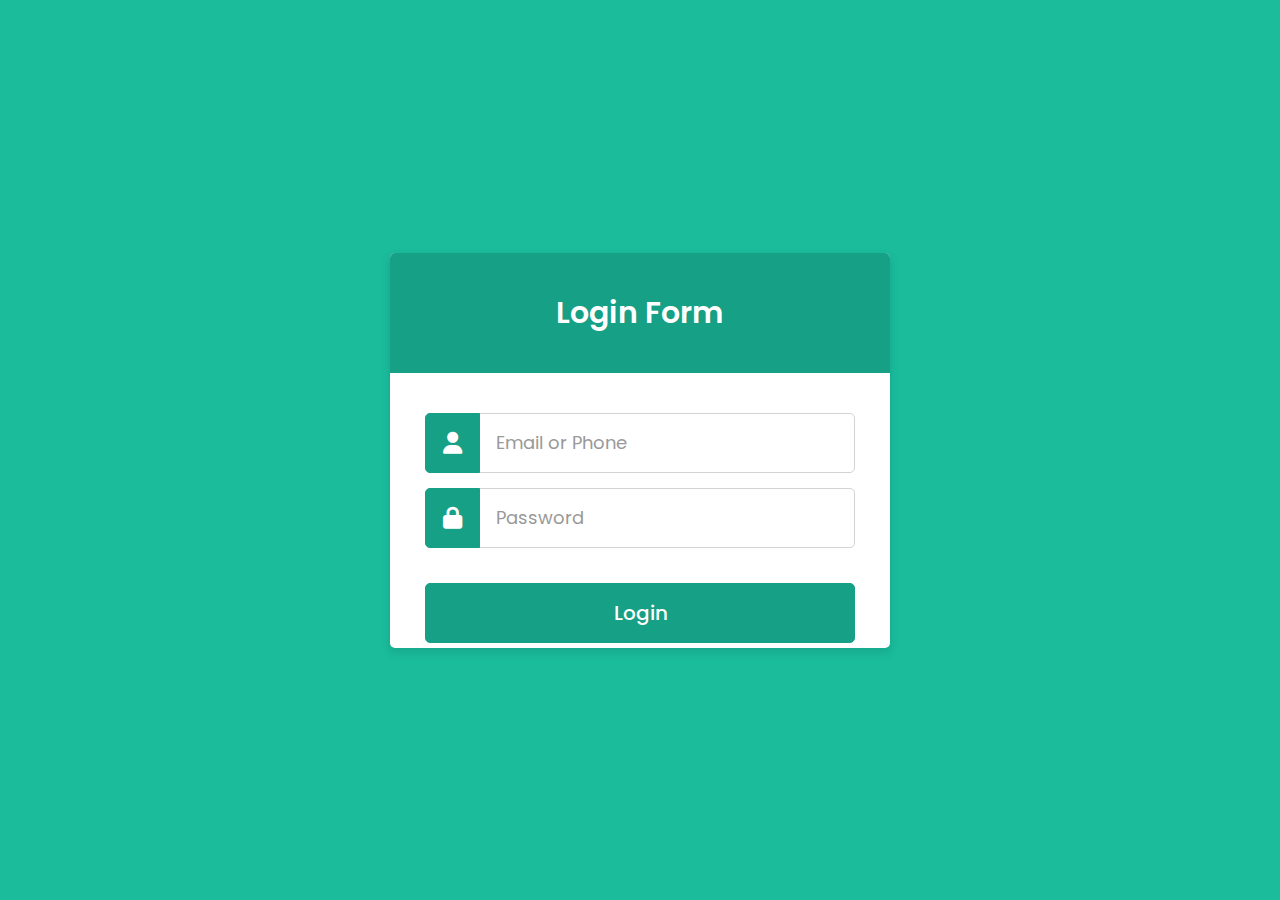
<file: priv/index.html>
<!DOCTYPE html>
<html lang="en">
<head>
  <meta charset="utf-8" />
  <meta name="viewport" content="width=device-width, initial-scale=1.0" />
  <title>Responsive Login Form HTML CSS | CodingNepal</title>
  <link rel="stylesheet" type="text/css" href="css/indexStyle.css" />
  <!-- Font Awesome CDN link for icons -->
  <link rel="stylesheet" href="https://cdnjs.cloudflare.com/ajax/libs/font-awesome/6.6.0/css/all.min.css" />
</head>
<body>
  <div class="wrapper">
    <div class="title"><span>Login Form</span></div>
    <form action="/" method="post">
      <div class="row">
        <i class="fas fa-user"></i>
        <input type="text" name ="username" placeholder="Email or Phone" required />
      </div>
      <div class="row">
        <i class="fas fa-lock"></i>
        <input type="password" name = "password" placeholder="Password" required />
      </div>
      <div class="row button">
        <input type="submit" value="Login" />
      </div>
    </form>
  </div>
</body>
</html>
</file>
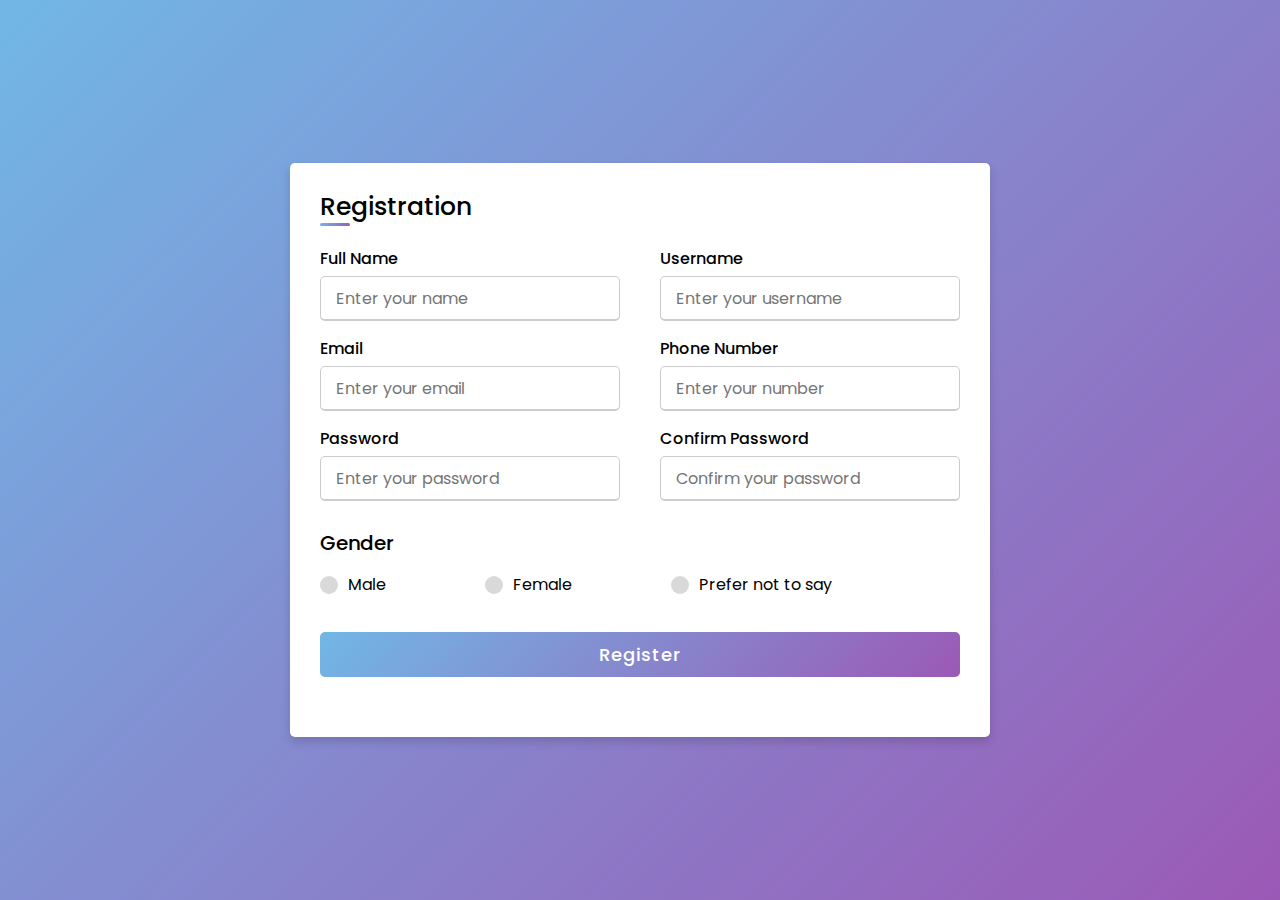
<file: priv/register.html>
<!DOCTYPE html>
<html lang="en" dir="ltr">
<head>
  <meta charset="UTF-8">
  <meta name="viewport" content="width=device-width, initial-scale=1.0">
  <title> Responsive Registration Form | CodingLab </title>
  <link rel="stylesheet" href="css/regStyle.css">
</head>
<body>
  <div class="container">
    <!-- Title section -->
    <div class="title">Registration</div>
    <div class="content">
      <!-- Registration form -->
      <form action="/" method="post">
        <div class="user-details">
          <!-- Input for Full Name -->
          <div class="input-box">
            <span class="details">Full Name</span>
            <input type="text" placeholder="Enter your name" required>
          </div>
          <!-- Input for Username -->
          <div class="input-box">
            <span class="details">Username</span>
            <input type="text" placeholder="Enter your username" required>
          </div>
          <!-- Input for Email -->
          <div class="input-box">
            <span class="details">Email</span>
            <input type="text" placeholder="Enter your email" required>
          </div>
          <!-- Input for Phone Number -->
          <div class="input-box">
            <span class="details">Phone Number</span>
            <input type="text" placeholder="Enter your number" required>
          </div>
          <!-- Input for Password -->
          <div class="input-box">
            <span class="details">Password</span>
            <input type="text" placeholder="Enter your password" required>
          </div>
          <!-- Input for Confirm Password -->
          <div class="input-box">
            <span class="details">Confirm Password</span>
            <input type="text" placeholder="Confirm your password" required>
          </div>
        </div>
        <div class="gender-details">
          <!-- Radio buttons for gender selection -->
          <input type="radio" name="gender" id="dot-1">
          <input type="radio" name="gender" id="dot-2">
          <input type="radio" name="gender" id="dot-3">
          <span class="gender-title">Gender</span>
          <div class="category">
            <!-- Label for Male -->
            <label for="dot-1">
              <span class="dot one"></span>
              <span class="gender">Male</span>
            </label>
            <!-- Label for Female -->
            <label for="dot-2">
              <span class="dot two"></span>
              <span class="gender">Female</span>
            </label>
            <!-- Label for Prefer not to say -->
            <label for="dot-3">
              <span class="dot three"></span>
              <span class="gender">Prefer not to say</span>
            </label>
          </div>
        </div>
        <!-- Submit button -->
        <div class="button">
          <input type="submit" value="Register">
        </div>
      </form>
    </div>
  </div>
</body>
</html>
</file>
<file: priv/css/indexStyle.css>
/* Importing Google Fonts - Poppins */
@import url("https://fonts.googleapis.com/css2?family=Poppins:wght@400;500;600;700&display=swap");
* {
  margin: 0;
  padding: 0;
  box-sizing: border-box;
  font-family: "Poppins", sans-serif;
}
body {
  display: flex;
  align-items: center;
  justify-content: center;
  height: 100vh;
  padding: 15px;
  background: #1abc9c;
  overflow: hidden;
}
.wrapper {
  max-width: 500px;
  width: 100%;
  background: #fff;
  border-radius: 5px;
  box-shadow: 0px 4px 10px 1px rgba(0, 0, 0, 0.1);
}
.wrapper .title {
  height: 120px;
  background: #16a085;
  border-radius: 5px 5px 0 0;
  color: #fff;
  font-size: 30px;
  font-weight: 600;
  display: flex;
  align-items: center;
  justify-content: center;
}
.wrapper form {
  padding: 25px 35px;
}
.wrapper form .row {
  height: 60px;
  margin-top: 15px;
  position: relative;
}
.wrapper form .row input {
  height: 100%;
  width: 100%;
  outline: none;
  padding-left: 70px;
  border-radius: 5px;
  border: 1px solid lightgrey;
  font-size: 18px;
  transition: all 0.3s ease;
}
form .row input:focus {
  border-color: #16a085;
}
form .row input::placeholder {
  color: #999;
}
.wrapper form .row i {
  position: absolute;
  width: 55px;
  height: 100%;
  color: #fff;
  font-size: 22px;
  background: #16a085;
  border: 1px solid #16a085;
  border-radius: 5px 0 0 5px;
  display: flex;
  align-items: center;
  justify-content: center;
}
.wrapper form .pass {
  margin-top: 12px;
}
.wrapper form .pass a {
  color: #16a085;
  font-size: 17px;
  text-decoration: none;
}
.wrapper form .pass a:hover {
  text-decoration: underline;
}
.wrapper form .button input {
  margin-top: 20px;
  color: #fff;
  font-size: 20px;
  font-weight: 500;
  padding-left: 0px;
  background: #16a085;
  border: 1px solid #16a085;
  cursor: pointer;
}
form .button input:hover {
  background: #12876f;
}
.wrapper form .signup-link {
  text-align: center;
  margin-top: 45px;
  font-size: 17px;
}
</file>
<file: priv/css/regStyle.css>
/* Importing Google Fonts - Poppins */
@import url('https://fonts.googleapis.com/css2?family=Poppins:wght@200;300;400;500;600;700&display=swap');
* {
  margin: 0;
  padding: 0;
  box-sizing: border-box;
  font-family: 'Poppins', sans-serif;
}
body {
  height: 100vh;
  display: flex;
  justify-content: center;
  align-items: center;
  padding: 10px;
  background: linear-gradient(135deg, #71b7e6, #9b59b6);
}
.container {
  max-width: 700px;
  width: 100%;
  background-color: #fff;
  padding: 25px 30px;
  border-radius: 5px;
  box-shadow: 0 5px 10px rgba(0, 0, 0, 0.15);
}
.container .title {
  font-size: 25px;
  font-weight: 500;
  position: relative;
}
.container .title::before {
  content: "";
  position: absolute;
  left: 0;
  bottom: 0;
  height: 3px;
  width: 30px;
  border-radius: 5px;
  background: linear-gradient(135deg, #71b7e6, #9b59b6);
}
.content form .user-details {
  display: flex;
  flex-wrap: wrap;
  justify-content: space-between;
  margin: 20px 0 12px 0;
}
form .user-details .input-box {
  margin-bottom: 15px;
  width: calc(100% / 2 - 20px);
}
form .input-box span.details {
  display: block;
  font-weight: 500;
  margin-bottom: 5px;
}
.user-details .input-box input {
  height: 45px;
  width: 100%;
  outline: none;
  font-size: 16px;
  border-radius: 5px;
  padding-left: 15px;
  border: 1px solid #ccc;
  border-bottom-width: 2px;
  transition: all 0.3s ease;
}
.user-details .input-box input:focus,
.user-details .input-box input:valid {
  border-color: #9b59b6;
}
form .gender-details .gender-title {
  font-size: 20px;
  font-weight: 500;
}
form .category {
  display: flex;
  width: 80%;
  margin: 14px 0;
  justify-content: space-between;
}
form .category label {
  display: flex;
  align-items: center;
  cursor: pointer;
}
form .category label .dot {
  height: 18px;
  width: 18px;
  border-radius: 50%;
  margin-right: 10px;
  background: #d9d9d9;
  border: 5px solid transparent;
  transition: all 0.3s ease;
}
#dot-1:checked~.category label .one,
#dot-2:checked~.category label .two,
#dot-3:checked~.category label .three {
  background: #9b59b6;
  border-color: #d9d9d9;
}
form input[type="radio"] {
  display: none;
}
form .button {
  height: 45px;
  margin: 35px 0
}
form .button input {
  height: 100%;
  width: 100%;
  border-radius: 5px;
  border: none;
  color: #fff;
  font-size: 18px;
  font-weight: 500;
  letter-spacing: 1px;
  cursor: pointer;
  transition: all 0.3s ease;
  background: linear-gradient(135deg, #71b7e6, #9b59b6);
}
form .button input:hover {
  background: linear-gradient(-135deg, #71b7e6, #9b59b6);
}
/* Responsive media query code for mobile devices */
@media(max-width: 584px) {
  .container {
    max-width: 100%;
  }
  form .user-details .input-box {
    margin-bottom: 15px;
    width: 100%;
  }
  form .category {
    width: 100%;
  }
  .content form .user-details {
    max-height: 300px;
    overflow-y: scroll;
  }
  .user-details::-webkit-scrollbar {
    width: 5px;
  }
}
/* Responsive media query code for mobile devices */
@media(max-width: 459px) {
  .container .content .category {
    flex-direction: column;
  }
}
</file>
